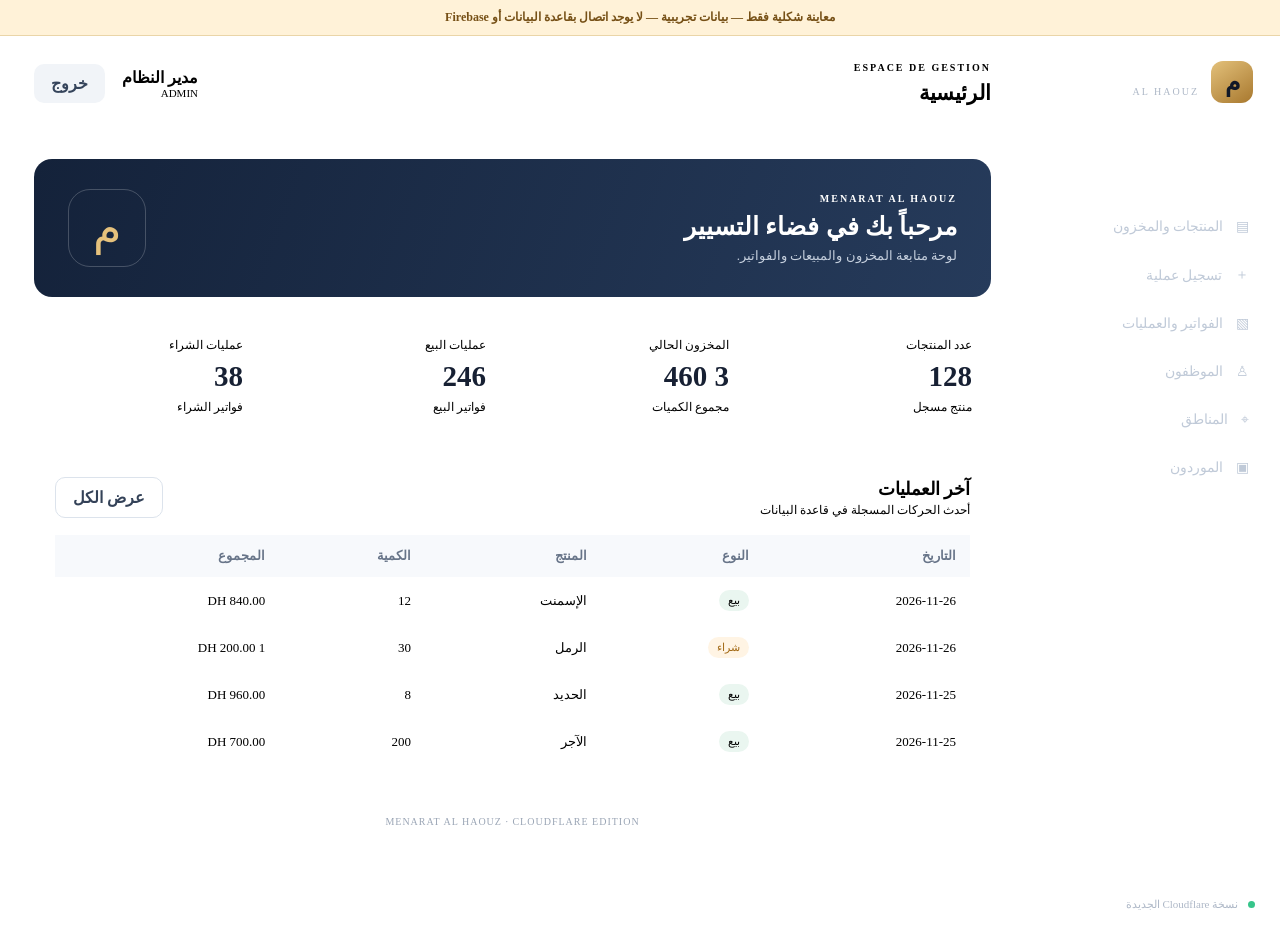
<file: cloudflare-app/preview.html>
<!doctype html>
<html lang="ar" dir="rtl">
<head>
<meta charset="utf-8"><meta name="viewport" content="width=device-width,initial-scale=1">
<title>معاينة Menarat Al Haouz — Cloudflare</title>
<style>
500;600;700;800&display=swap');
:root{font-family:'Cairo',Tahoma,Arial,sans-serif;color:#172033;background:#f3f6fb;font-synthesis:none;--navy:#101827;--gold:#c89b48;--line:#e8edf4;--muted:#7b8798;--green:#16845b;--red:#c74444}
*{box-sizing:border-box}body{margin:0;min-height:100vh}button,input,select{font:inherit}button{cursor:pointer;border:0}.hidden{display:none!important}.muted{color:var(--muted);font-size:13px}.eyebrow{font-size:10px;letter-spacing:2px;color:var(--gold);font-weight:800;margin:0 0 8px}
.login-shell{min-height:100vh;display:grid;place-items:center;padding:24px;background:radial-gradient(circle at 20% 20%,#253652 0,#101827 48%,#0b111d 100%)}.login-card{width:min(100%,440px);background:#fff;border-radius:22px;padding:38px;box-shadow:0 25px 80px #0005}.brand-mark{width:58px;height:58px;display:grid;place-items:center;background:linear-gradient(145deg,#e3c17b,#a8782e);color:#111827;border-radius:17px;font-size:34px;font-weight:800;margin-bottom:22px}.login-card h1{font-size:24px;line-height:1.5;margin:0 0 8px}.login-card form{display:grid;gap:9px;margin:25px 0 18px}.login-card label,label{font-size:13px;font-weight:700;color:#39465a}input,select{width:100%;padding:12px 13px;border:1px solid #dfe5ed;border-radius:10px;background:#fff;color:#172033;outline:none}input:focus,select:focus{border-color:var(--gold);box-shadow:0 0 0 3px #c89b4820}.primary,.outline,.ghost{padding:10px 17px;border-radius:10px;font-weight:700}.primary{background:var(--navy);color:#fff}.primary:hover{background:#243550}.primary.full{margin-top:12px;padding:13px}.outline{background:#fff;border:1px solid #dce3ec;color:#344258}.ghost{background:#f1f4f8;color:#35445b}.error{color:var(--red);font-size:13px;min-height:18px}
.app-shell{min-height:100vh;display:flex}.sidebar{width:255px;background:var(--navy);color:#fff;padding:25px 17px;display:flex;flex-direction:column;flex-shrink:0}.side-brand{display:flex;align-items:center;gap:12px;padding:0 10px 30px;border-bottom:1px solid #ffffff18}.side-brand b,.side-brand small{display:block;letter-spacing:2px}.side-brand small{font-size:10px;color:#aeb8c7}.brand-mark.small{width:42px;height:42px;margin:0;border-radius:12px;font-size:25px}.sidebar nav{display:grid;gap:7px;padding-top:24px}.nav-item{display:flex;align-items:center;gap:13px;text-align:right;background:transparent;color:#c0cad8;padding:12px 14px;border-radius:10px;font-size:14px}.nav-item.active,.nav-item:hover{background:#ffffff13;color:#fff}.nav-item.active{border-right:3px solid var(--gold)}.sidebar-bottom{margin-top:auto;padding:20px 8px 0;color:#aeb8c7;font-size:11px}.status-dot{display:inline-block;width:7px;height:7px;background:#37c58b;border-radius:50%;margin-left:7px}
.main-area{min-width:0;flex:1;padding:0 34px 25px}.topbar{height:95px;display:flex;align-items:center;justify-content:space-between;border-bottom:1px solid var(--line);margin-bottom:28px}.topbar h2{margin:0;font-size:21px}.user-area{display:flex;align-items:center;gap:17px}.user-area b,.user-area small{display:block}.user-area small{color:var(--muted);font-size:11px}.welcome{background:linear-gradient(110deg,#14223a,#263b5b);color:white;border-radius:18px;padding:30px 34px;display:flex;align-items:center;justify-content:space-between;margin-bottom:22px}.welcome h1{margin:0 0 7px;font-size:25px}.welcome p:last-child{margin:0;color:#c5cfdd;font-size:13px}.welcome-icon{width:78px;height:78px;border:1px solid #ffffff35;border-radius:22px;display:grid;place-items:center;color:#e5c17c;font-size:46px}
.stats-grid{display:grid;grid-template-columns:repeat(4,minmax(0,1fr));gap:15px;margin-bottom:22px}.stat-card,.panel{background:white;border:1px solid var(--line);border-radius:15px}.stat-card{padding:19px}.stat-card span,.stat-card small{display:block;color:var(--muted);font-size:12px}.stat-card strong{display:block;font-size:29px;margin:7px 0;color:#172033}.panel{padding:21px}.panel-heading,.section-heading{display:flex;align-items:center;justify-content:space-between;gap:15px;margin-bottom:17px}.panel-heading h3,.section-heading h3{margin:0;font-size:18px}.panel-heading p,.section-heading p{margin:3px 0 0;color:var(--muted);font-size:12px}.section-heading{margin:8px 0 20px}.toolbar{margin-bottom:14px;max-width:360px}.table-wrap{overflow:auto}.data-table{width:100%;border-collapse:collapse;white-space:nowrap;font-size:13px}.data-table th{text-align:right;background:#f7f9fc;color:#687589;font-weight:700}.data-table th,.data-table td{padding:13px 14px;border-bottom:1px solid var(--line)}.data-table tr:last-child td{border-bottom:0}.pill{display:inline-block;padding:4px 9px;border-radius:20px;background:#eaf6f0;color:var(--green);font-size:11px}.pill.buy{background:#fff4e4;color:#a36a16}.danger{color:var(--red);background:#fff0f0;border-radius:8px;padding:6px 10px}.form-panel{max-width:920px}.form-grid{display:grid;grid-template-columns:repeat(2,minmax(0,1fr));gap:17px}.form-grid>div{display:grid;gap:8px}.form-grid .wide{grid-column:1/-1}.form-grid h4{margin:4px 0}.sale-line{display:grid;grid-template-columns:2fr 1fr 1fr auto;gap:9px;margin-bottom:9px}.total-line{display:flex!important;justify-content:space-between;align-items:center;padding:13px;background:#f6f8fb;border-radius:10px}.total-line strong{font-size:21px;color:#a8782e}footer{text-align:center;color:#9aa5b5;font-size:10px;letter-spacing:1px;padding:30px}.toast{position:fixed;bottom:22px;left:22px;background:#172033;color:#fff;padding:12px 18px;border-radius:10px;opacity:0;transform:translateY(10px);transition:.2s;pointer-events:none;z-index:10}.toast.show{opacity:1;transform:translateY(0)}
@media(max-width:1000px){.sidebar{width:215px}.main-area{padding:0 22px 20px}.stats-grid{grid-template-columns:repeat(2,1fr)}}@media(max-width:700px){.app-shell{display:block}.sidebar{width:100%;padding:12px}.side-brand{padding:0 8px 10px}.sidebar nav{display:flex;overflow:auto;padding-top:10px}.nav-item{flex-shrink:0;padding:9px 11px}.nav-item span{font-size:12px}.sidebar-bottom{display:none}.main-area{padding:0 13px 20px}.topbar{height:76px;margin-bottom:18px}.topbar h2{font-size:17px}.welcome{padding:20px}.welcome h1{font-size:19px}.welcome-icon{width:55px;height:55px;font-size:32px}.stats-grid{gap:9px}.stat-card{padding:13px}.stat-card strong{font-size:23px}.form-grid{grid-template-columns:1fr}.form-grid .wide{grid-column:auto}.sale-line{grid-template-columns:1fr 1fr}.sale-line select{grid-column:1/-1}.login-card{padding:27px 22px}}

</style>
<style>
.preview-ribbon{position:sticky;top:0;z-index:20;background:#fff2d8;color:#765016;border-bottom:1px solid #ead5a8;padding:10px 18px;text-align:center;font-size:12px;font-weight:800}
.demo-main{min-width:0;flex:1;padding:0 34px 25px}.demo-main .page{display:block!important}.demo-main .page~.page{display:none!important}
@media(max-width:700px){.demo-main{padding:0 13px 20px}}
</style>
</head>
<body>
<div class="preview-ribbon">معاينة شكلية فقط — بيانات تجريبية — لا يوجد اتصال بقاعدة البيانات أو Firebase</div>
<div class="app-shell">
<aside class="sidebar">
<div class="side-brand"><span class="brand-mark small">م</span><div><b>MENARAT</b><small>AL HAOUZ</small></div></div>
<nav><button class="nav-item active">▦ <span>الرئيسية</span></button><button class="nav-item">▤ <span>المنتجات والمخزون</span></button><button class="nav-item">＋ <span>تسجيل عملية</span></button><button class="nav-item">▧ <span>الفواتير والعمليات</span></button><button class="nav-item">♙ <span>الموظفون</span></button><button class="nav-item">⌖ <span>المناطق</span></button><button class="nav-item">▣ <span>الموردون</span></button></nav>
<div class="sidebar-bottom"><span class="status-dot"></span> نسخة Cloudflare الجديدة</div>
</aside>
<main class="demo-main">
<header class="topbar"><div><p class="eyebrow">ESPACE DE GESTION</p><h2>الرئيسية</h2></div><div class="user-area"><div><b>مدير النظام</b><small>ADMIN</small></div><button class="ghost">خروج</button></div></header>
<section class="page">
<div class="welcome"><div><p class="eyebrow">MENARAT AL HAOUZ</p><h1>مرحباً بك في فضاء التسيير</h1><p>لوحة متابعة المخزون والمبيعات والفواتير.</p></div><div class="welcome-icon">م</div></div>
<div class="stats-grid">
<article class="stat-card"><span>عدد المنتجات</span><strong>128</strong><small>منتج مسجل</small></article>
<article class="stat-card"><span>المخزون الحالي</span><strong>3 460</strong><small>مجموع الكميات</small></article>
<article class="stat-card"><span>عمليات البيع</span><strong>246</strong><small>فواتير البيع</small></article>
<article class="stat-card"><span>عمليات الشراء</span><strong>38</strong><small>فواتير الشراء</small></article>
</div>
<div class="panel"><div class="panel-heading"><div><h3>آخر العمليات</h3><p>أحدث الحركات المسجلة في قاعدة البيانات</p></div><button class="outline">عرض الكل</button></div>
<div class="table-wrap"><table class="data-table"><thead><tr><th>التاريخ</th><th>النوع</th><th>المنتج</th><th>الكمية</th><th>المجموع</th></tr></thead><tbody>
<tr><td>2026-11-26</td><td><span class="pill">بيع</span></td><td>الإسمنت</td><td>12</td><td>840.00 DH</td></tr>
<tr><td>2026-11-26</td><td><span class="pill buy">شراء</span></td><td>الرمل</td><td>30</td><td>1 200.00 DH</td></tr>
<tr><td>2026-11-25</td><td><span class="pill">بيع</span></td><td>الحديد</td><td>8</td><td>960.00 DH</td></tr>
<tr><td>2026-11-25</td><td><span class="pill">بيع</span></td><td>الآجر</td><td>200</td><td>700.00 DH</td></tr>
</tbody></table></div></div>
</section>
<footer>MENARAT AL HAOUZ · CLOUDFLARE EDITION</footer>
</main>
</div>
</body></html>
</file>
